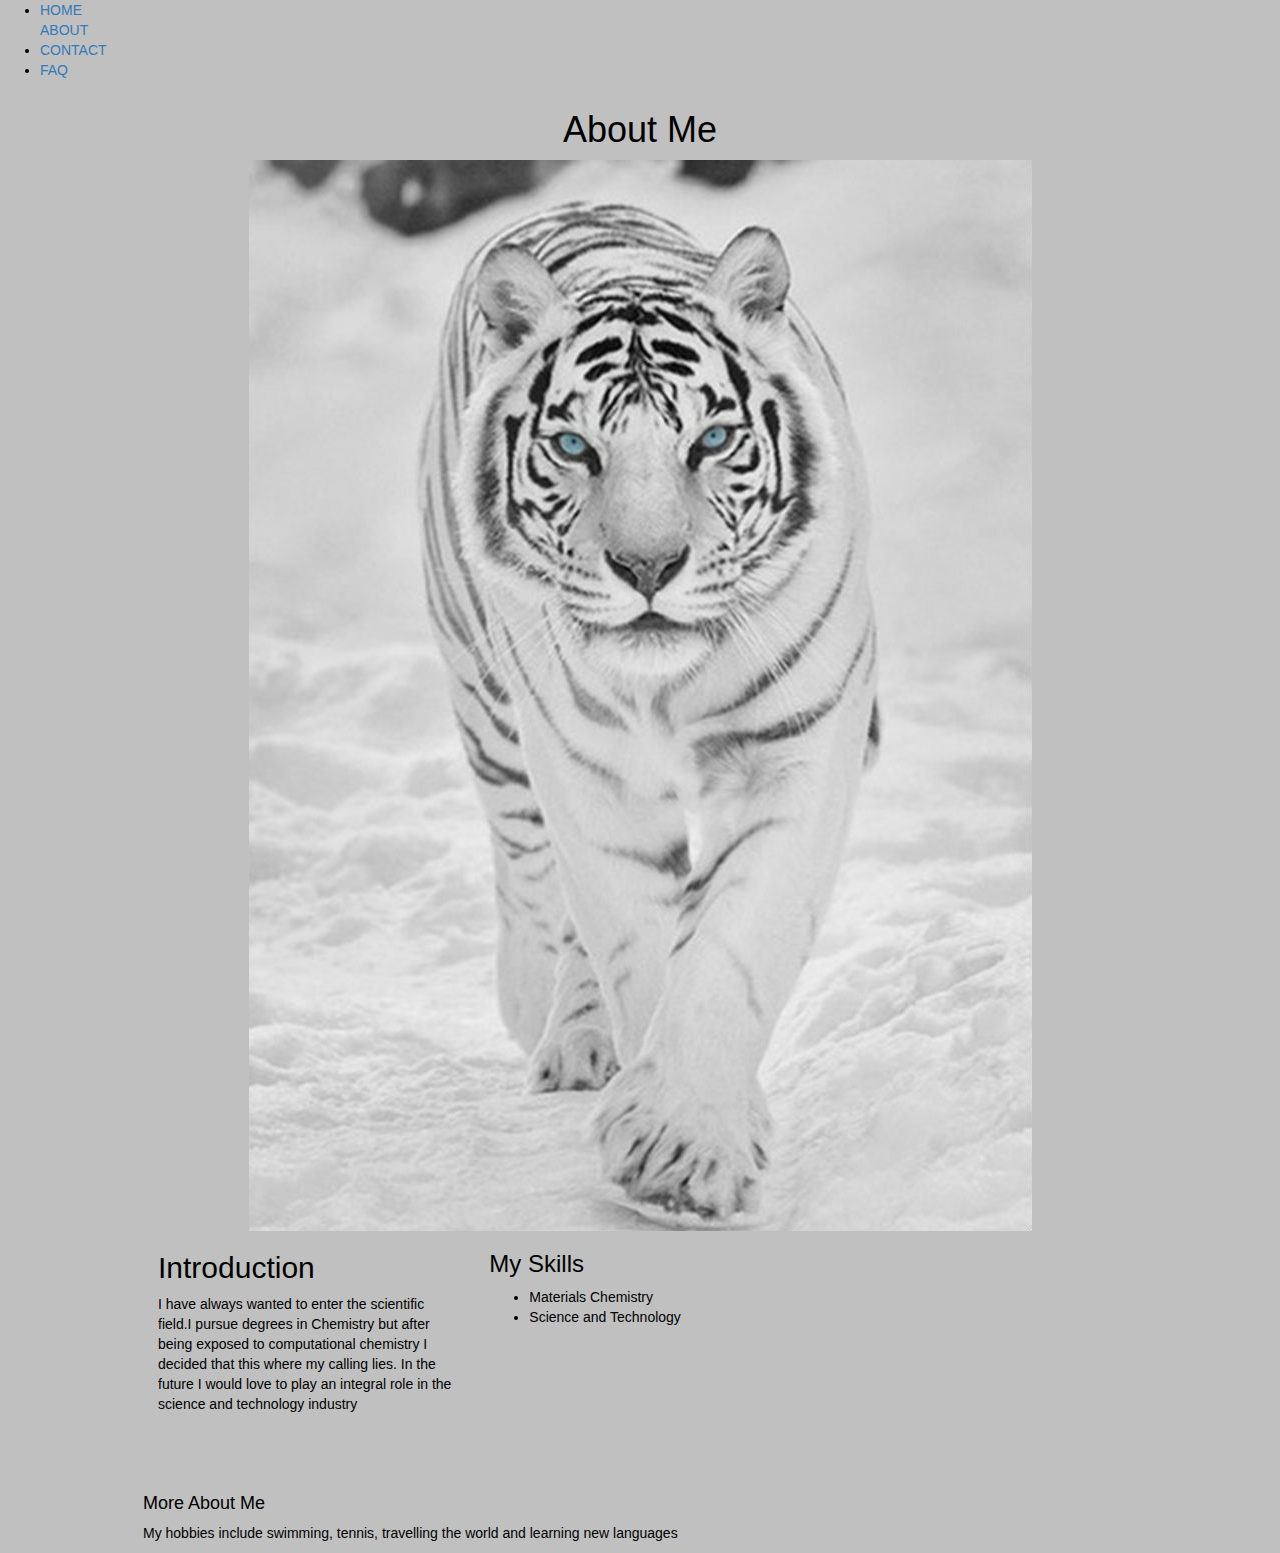
<file: about.html>
<!doctype html>
<html lang="en">
<head>
	<meta charset ="utf-8">
<meta name ="viewport" content="width=device-width, intitial-scale=1">


<title> Professional History </title>

<link rel="stylesheet" href="https://maxcdn.bootstrapcdn.com/bootstrap/3.3.5/css/bootstrap.min.css">

	<!-- <link rel= "stylesheet" href="css/normalize.css"> -->

	<link rel= "stylesheet" href="css/styles.css">

	<link rel="stylesheet" type="text/css" href="//fonts.googleapis.com/css?family=Open+Sans" />

	<link rel="stylesheet" href="css/nav.css">

	

	
	</head>
	<body>
	<div class="nav">
      <ul>
        <li> <a href="/index.html">HOME </a>
        </li>
        </li><a href="/about.html">ABOUT </a> </li>
        <li> <a href="/ContactPage.html">CONTACT</a>
        </li> 
        <li> <a href="/FAQ.html"> FAQ</a>
        </li>
      </ul>
    </div>
    <!-- <div class="nav">
      <ul>
        <li> <a href="#">Home </a>
        </li> 
      </ul>
    </div> -->
	<div class="container">
		<div class="header">
			<h1> About Me </h1>
		</div> <!-- end of header -->
		<div class="image"> <img src="img/tigressa.jpg" alt="tigress"</div>
		</div> <!-- end container -->
	
		<div class="col-xs-6 col-md-4" id="myintro-column">
			<h2> Introduction </h2>
			<p>I have always wanted to enter the scientific field.I pursue degrees in Chemistry but after being exposed to computational chemistry I decided that this where my calling lies. In the future I would love to play an integral role in the science and technology industry</p>
		</div>
		<div class="col-xs-6 col-md-4" id="skills-column">
			<h3> My Skills </h3>
			<ul id="skill-list">
				<li> Materials Chemistry</li>
				<li> Science and Technology </li>
			</ul>
	</div>
		<div class="main_text">
			<h4> More About Me </h4>
			<p> My hobbies include swimming, tennis, travelling the world and learning new languages </p>
		</div>

		<!-- javascript -->
		<script src="https://ajax.googleapis.com/ajax/libs/jquery/1.11.3/jquery.min.js"></script>


	<script src="https://maxcdn.bootstrapcdn.com/bootstrap/3.3.5/js/bootstrap.min.js"></script>
	
	

	</body>

</html>
</file>
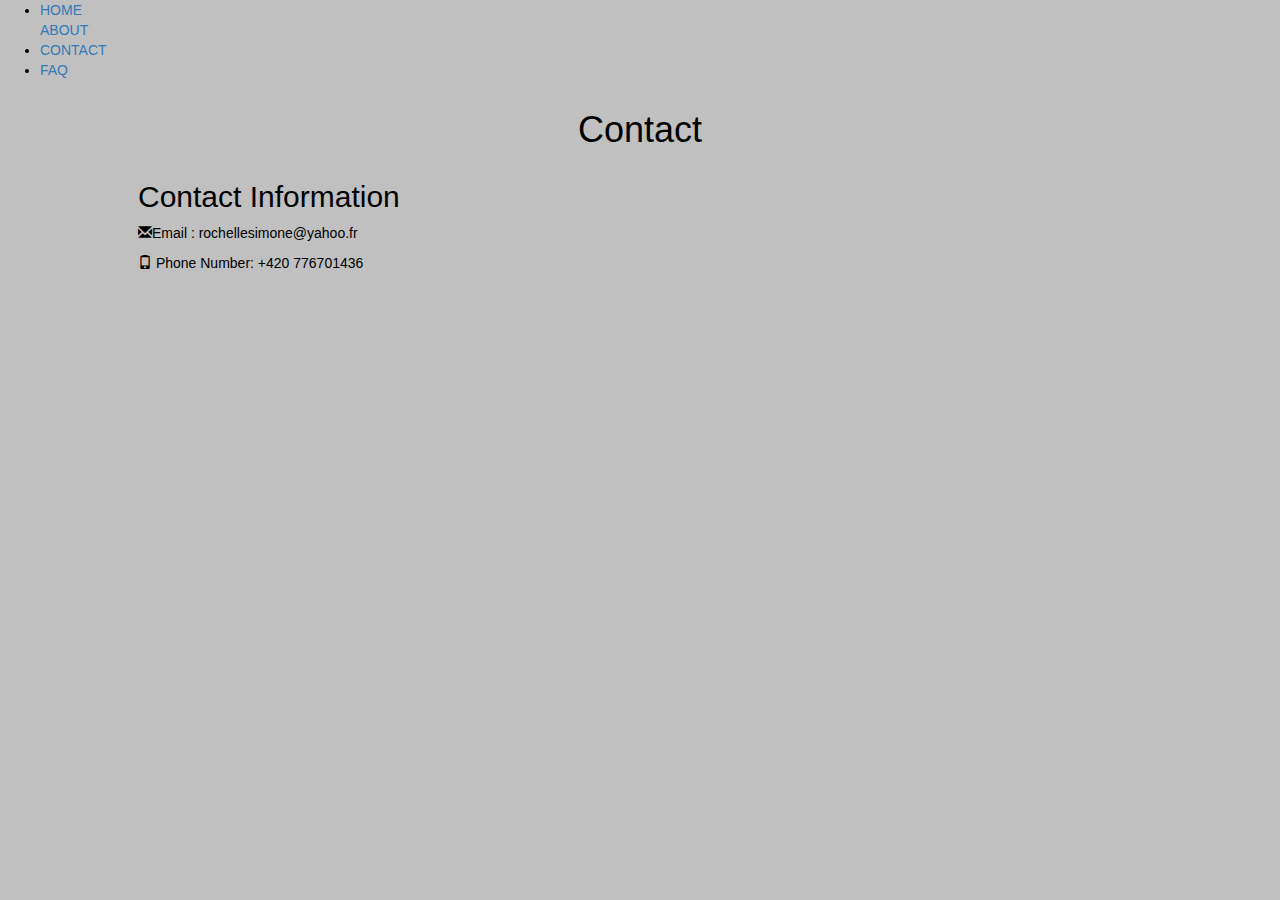
<file: ContactPage.html>
<!doctype html>
<html lang="en">
<head>
	<meta charset ="utf-8">
<meta name ="viewport" content="width=device-width, intitial-scale=1">

<title>Contact Page</title>

<link rel="stylesheet" href="https://maxcdn.bootstrapcdn.com/bootstrap/3.3.5/css/bootstrap.min.css">

	<!-- <link rel= "stylesheet" href="css/normalize.css"> -->
	
	<link rel= "stylesheet" href="css/styles.css">
	<link rel="stylesheet" href="css/nav.css">

	</head>

	<body class="snowflake">
<div class="nav">
      <ul>
        <li> <a href="/index.html">HOME</a>
        </li>
        </li><a href="/about.html">ABOUT </a> </li>
        <li> <a href="/ContactPage.html">CONTACT</a>
        </li> 
        <li> <a href="/FAQ.html"> FAQ</a>
        </li>
      </ul>
    </div>
    



    <!-- <div class="nav">
      <ul>
        <li> <a href="#">Home </a>
        </li> 
      </ul>
    </div> -->

	<div class="projectcontact">
		<div class="header">
			<h1> Contact</h1>
		</div> <!-- end of header -->

		<div class="image_wrapper"> 

		</div> <!-- end container -->
	
		<div class="mycolumn column">
			<h2> Contact Information</h2>
			<p> <span class="glyphicon glyphicon-envelope"></span>Email : rochellesimone@yahoo.fr </p>
				<p> <span class="glyphicon glyphicon-phone"></span> Phone Number: +420 776701436
			</p>
		</div>

		<!-- javascript -->
		<script src="https://ajax.googleapis.com/ajax/libs/jquery/1.11.3/jquery.min.js"></script>

		<script src="https://maxcdn.bootstrapcdn.com/bootstrap/3.3.5/js/bootstrap.min.js"></script>
		</body>

</html>
</file>
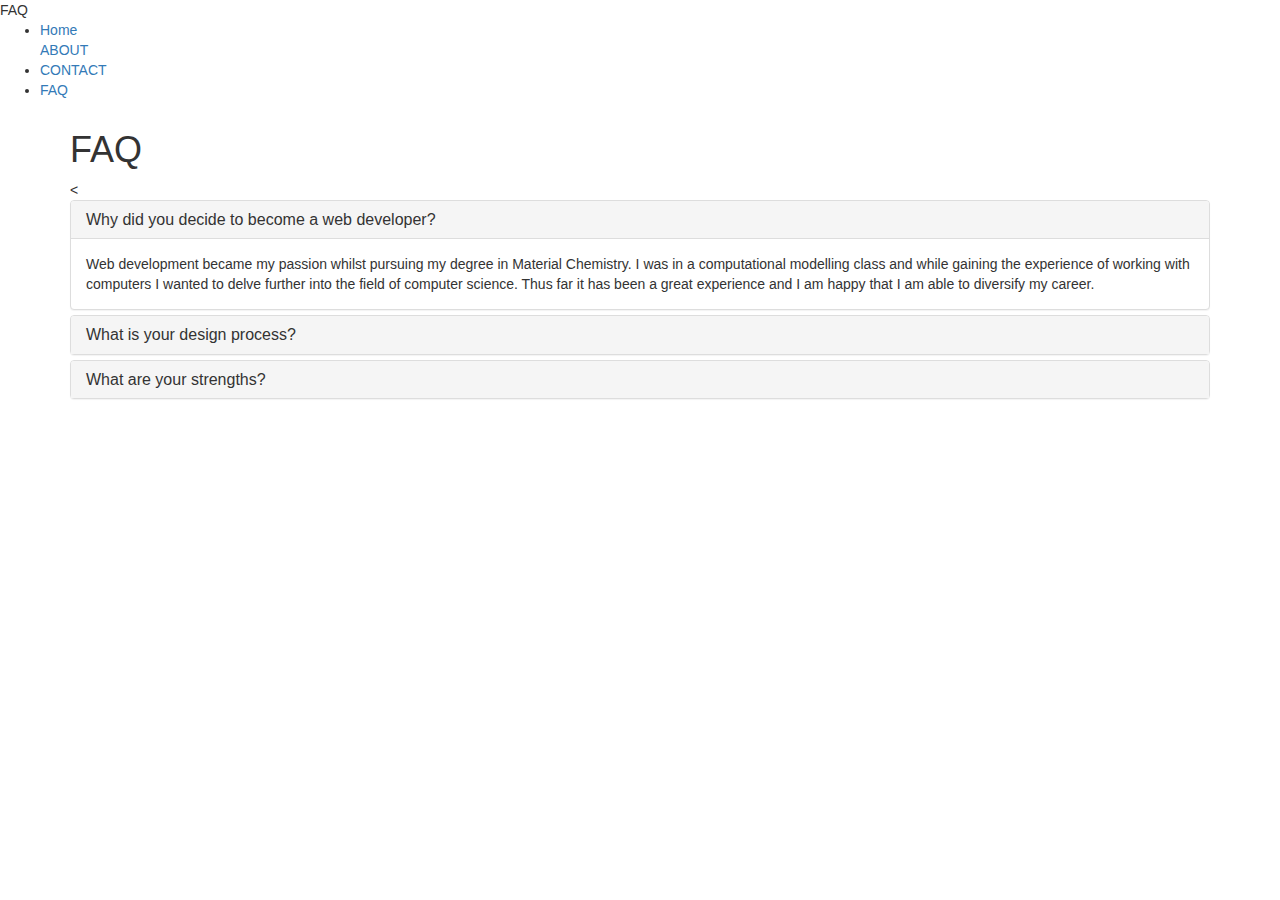
<file: FAQ.html>
<!doctype html>
<html lang="en">
<head>
	<meta charset ="utf-8">
<meta name ="viewport" content="width=device-width, intitial-scale=1"

<title> FAQ </title>

<link rel="stylesheet" href="https://maxcdn.bootstrapcdn.com/bootstrap/3.3.5/css/bootstrap.min.css">
<link rel="stylesheet" href="css/nav.css">

</head>

	<body>
			<div class="nav">
      <ul>
        <li> <a href="/index.html">Home </a>
        </li>
        </li><a href="/about.html">ABOUT </a> </li>
        <li> <a href="/ContactPage.html">CONTACT</a>
        </li> 
        <li> <a href="/FAQ.html"> FAQ</a>
        </li>
      </ul>
    </div>

		<div class="container">
		<div class="header">
			<h1> FAQ </h1>
		</div> <!-- end of header -->
< <div class="panel-group" id="accordion">
  <div class="panel panel-default">
    <div class="panel-heading">
      <h4 class="panel-title">
        <a data-toggle="collapse" data-parent="#accordion" href="#collapseOne">
          Why did you decide to become a web developer?
        </a>
      </h4>
    </div>
    <div id="collapseOne" class="panel-collapse collapse in">
      <div class="panel-body">
        Web development became my passion whilst pursuing my degree in Material Chemistry. I was in a computational modelling class and while gaining the experience of working with computers I wanted to delve further into the field of computer science. Thus far it has been a great experience and I am happy that I am able to diversify my career.
      </div>
    </div>
  </div>
  <div class="panel panel-default">
    <div class="panel-heading">
      <h4 class="panel-title">
        <a data-toggle="collapse" data-parent="#accordion" href="#collapseTwo">
          What is your design process?
        </a>
      </h4>
    </div>
    <div id="collapseTwo" class="panel-collapse collapse">
      <div class="panel-body">
        My design process involves planning and determing the aim and vision of the project. Following this I work on the design and development of the project to suit and meet the expectation of the client.
      </div>
    </div>
  </div>
  <div class="panel panel-default">
    <div class="panel-heading">
      <h4 class="panel-title">
        <a data-toggle="collapse" data-parent="#accordion" href="#collapseThree">
          What are your strengths?
        </a>
      </h4>
    </div>
    <div id="collapseThree" class="panel-collapse collapse">
      <div class="panel-body">
        My strengths include having a strong work ethic, analytic skills, great interpersonal and communication skills and definitely a strong sense of responsibility
      </div>
    </div>
  </div>
</div>
 </div>
  
 <script src="https://ajax.googleapis.com/ajax/libs/jquery/1.11.3/jquery.min.js"></script>
    <!-- Bootstrap core JS -->
    <script src="https://maxcdn.bootstrapcdn.com/bootstrap/3.3.5/js/bootstrap.min.js"></script>

		</body>
	</html>
</file>
<file: css/styles.css>
/*.jumbotron {
	background-image: url("../img/backgroundphoto.jpg") ;
	background-size:cover;
}

.jumbotron p {
	color:white;
}*/

/****ContactPage****/

* {box-sizing:border-box;}

.projectcontact{
	width:80%;
	margin:0 auto;
}

.header h1{
	text-align:center;
}

.image_wrapper{
	display: inline-block;
	float:center;		
}

.mycolumn{
	display:inline-block;
	float:left;
	margin-left:10px;
	margin-right:10px;
}

/*.snowflake{
	background-image:url("../img/contactphotob.jpg");
	background-size:100%;
	background-position: center;
}*/

#ContactPage{
    background-image:url("../img/contactphotob.jpg");
/*Add a background image*/
    background-attachment:fixed;
/*Give the background a fixed position does it not scroll when you scroll*/
    background-size:cover;
/*Have the background cover the entire div section*/
    color:white;
/*Change the color of the text on top so it is readable, and adjust the padding as needed.*/
   /* padding:100px;*/
    padding-top:50px;
    height:530px;
    color:black;
    text-align:left;
    /*background-position:fixed;*/
}

.glyphicon-phone:hover{
	background-color:yellow;
}

.glyphicon-envelope:hover{
	background-color:yellow;
}

#modalembed{
	height:500px;
	width:100%;
	padding:10px;
}


/****FAQPage****/

.panelbody{
	font-family:Open Sans,Futura, Helvetica, Arial, sans-serif;
	font-size: 3em;
	font-weight:10;
	background-color:#5AD4C2;
}

/****IndexPage****/
#carousel-example-generic{
	padding-top:65px;

}

.carousel-caption{
	margin:0;
	padding:0;
	color:black;
}

.container-fluid{
  padding-left:0px;
  padding-right:0px;
}

.form-control{
	width:80%;
}

/****AboutPage****/

/** {box-sizing:border-box;}
*/

.container{
	width:80%;
	margin:0 auto;
}

.header h1{
	text-align:center;
}

.image{
	/*display: inline-block;*/
	text-align:center;

}

.image img{
	max-width:100%;
}
/*#myintro-column {
	display: inline-block;
float: left;
margin-left:10px;
margin-right:10px;
/*background:blue;*/
/*}*/

.main_text{
	clear:both;
	padding-top:60px;
}

.column{
	width:30%;
}

/*Typography*/

/*.Introduction p {
	font-family: Open Sans,Futura, Helvetica, Arial, sans-serif;
font-size: 3em;
font-weight:100;
}

#skills-column h3{
	text-align:center;
	text-transform: uppercase;
	background-color: #5AD4C2;
	color:#FFF;
	padding-top:10px; 
	padding-bottom:20px;*/
}
#skill-list{
	margin-left:50px;
}

body {
	background-color:#C0C0C0;
	color:black;
}

body {
  position:relative;
}

.Rochelle{
	text-transform:uppercase;
}

.Rochelle a{
	color:white;
}

h1{
	color:black;
}

p{
	color:black;
}

.navbar-inverse{
	padding-right:30px
}

h3{
	color:black;
}

#skill-list{
	color:black;
}

h2 {
	color:black;
}

h4{
	color:black;
}
/*responsivesite*/

/*@media (max-width: 480px) {
  body {
    background-color: red;
  }
}*/


/******LearnMore Page*******/

.learn-more{
	text-align:left;
	float:left;
}

.modal-button{
	float:right;
	padding:15px;
}

/*work page*/
.work-img {
  display: block; /* needed to center the element with margin */
  margin: auto; /* center the image inside the column if it's smaller */
  max-width: 200px; /* needs to be set to the width of your image files if they are relatively small */
  position: relative; /* is needed for .info position: absolute to work */
}
.info {
  position: absolute;
  top: 15%;
  left: 22%;
  color:#fff;
  font-family:Futura;
  text-transform:uppercase;
  font-weight:700;
  letter-spacing:0.5em;
  line-height:1.6;
  display:none;
}
.proj-title {
  font-weight:100;
}

/*Map*/
#map {
  height: 300px;
  width: 100%;
}
</file>
<file: css/nav.css>
/*.nav{
	background-color: black;
	display:inline-block;
	position: fixed;
	width:100%;
	top:0;
	padding: 20px 10px 20px;
	padding-top: 20px;
	z-index:1;
	height:65px;

}

.nav ul li {
	display: inline-block;
	}

.nav ul li a {
	
	text-transform: uppercase;
	letter-spacing: 0.05em;

	
}

.nav ul {
	list-style-type:none;
}

.nav a:hover {
	color: #ff0;
	text-decoration: none;
	transition:color 600ms ease-in;
	-webkit-transition:color 600ms ease-in;
	-moz-transition:color 600ms ease-in;
	}*/
</file>
